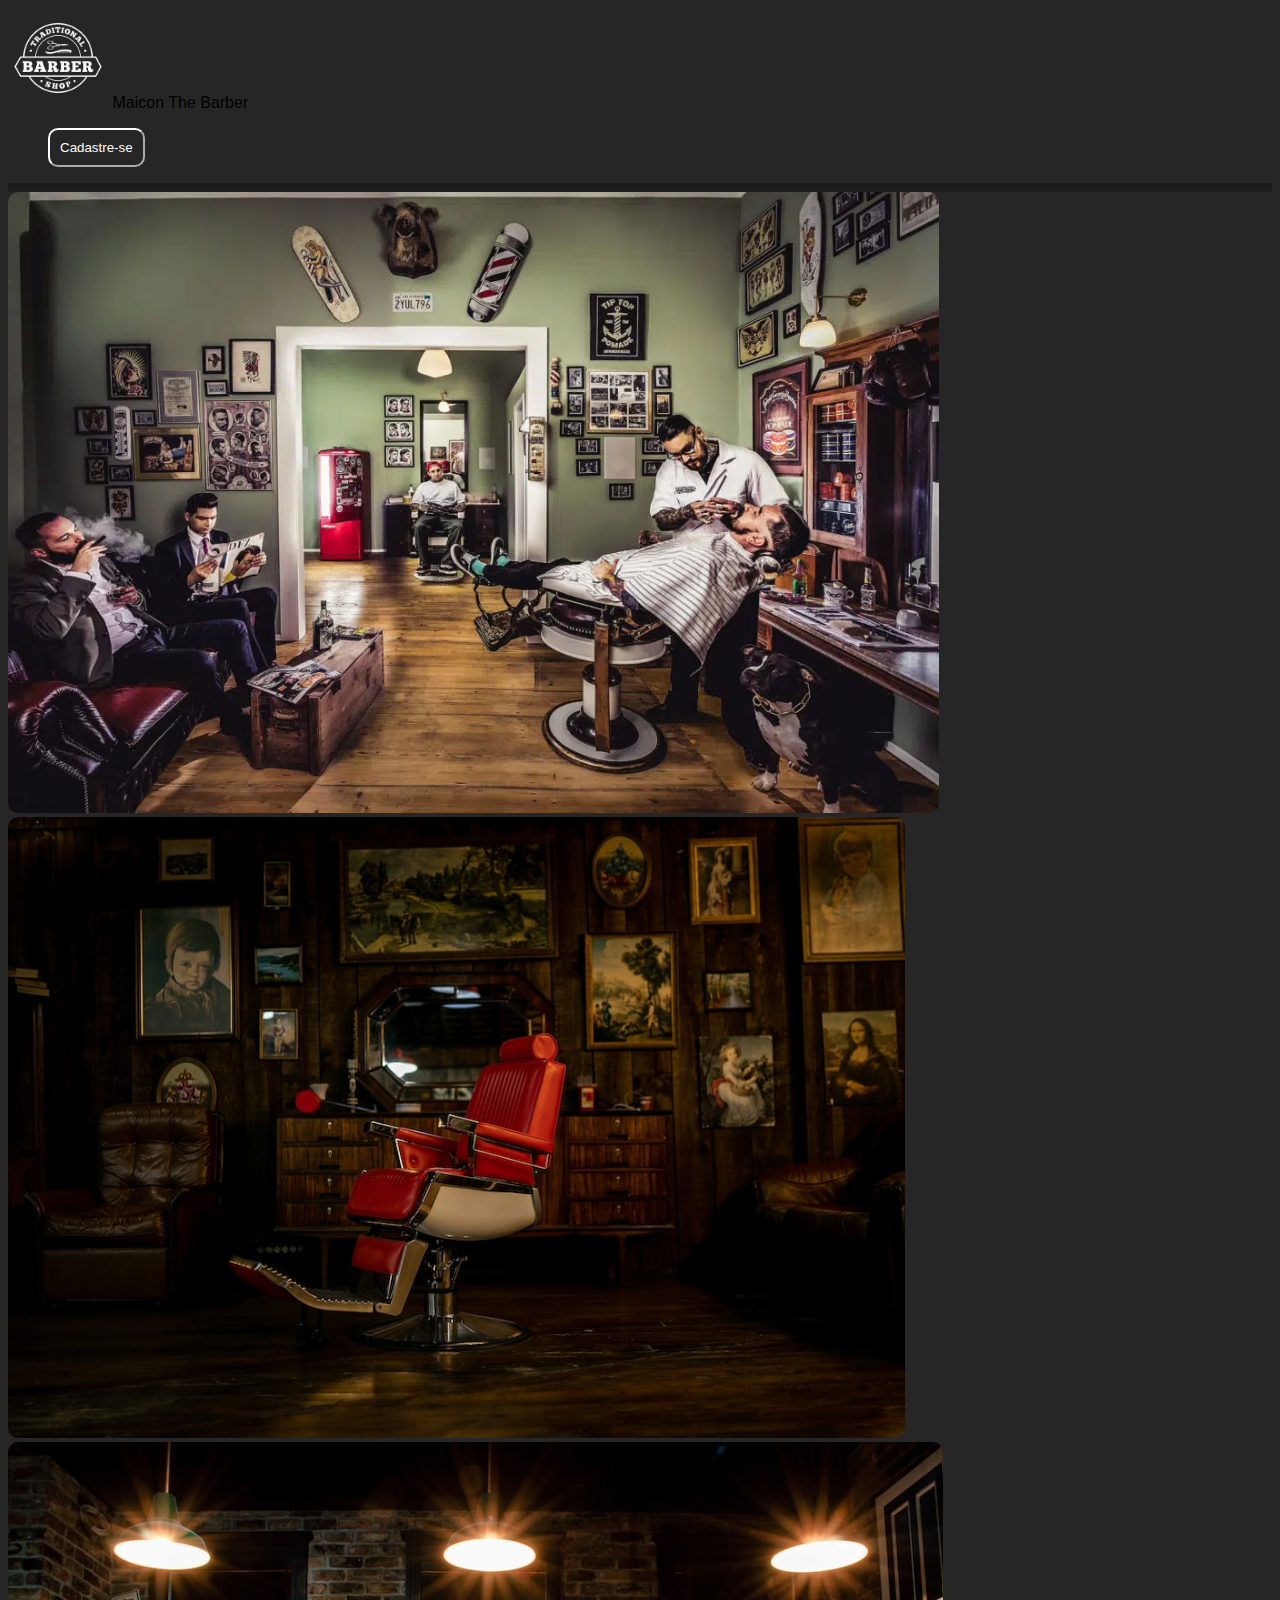
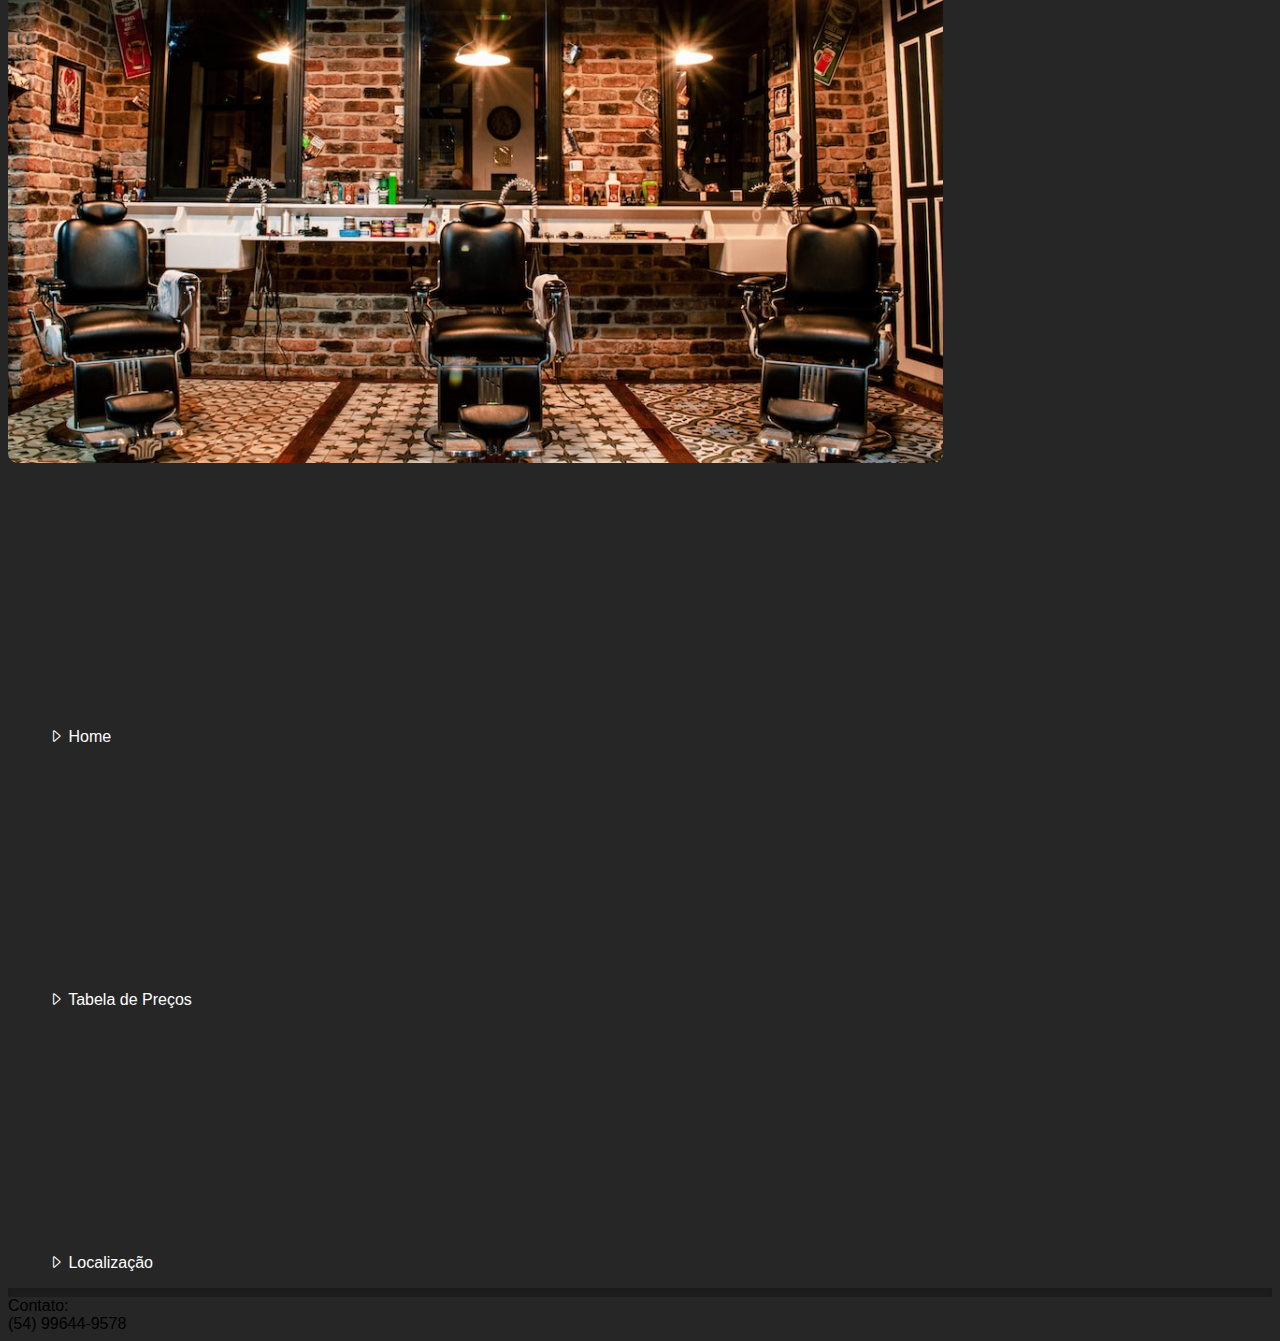
<file: index.html>
<!DOCTYPE html>
<html lang="en">

<head>
  <meta charset="UTF-8">
  <meta http-equiv="X-UA-Compatible" content="IE=edge">
  <meta name="viewport" content="width=device-width, initial-scale=1.0">
  <link href="https://cdn.jsdelivr.net/npm/bootstrap@5.3.0/dist/css/bootstrap.min.css" rel="stylesheet" 
  integrity="sha384-9ndCyUaIbzAi2FUVXJi0CjmCapSmO7SnpJef0486qhLnuZ2cdeRhO02iuK6FUUVM" crossorigin="anonymous">
  <link rel="stylesheet" href="https://cdn.jsdelivr.net/npm/bootstrap-icons@1.10.5/font/bootstrap-icons.css">
  <link rel="stylesheet" href="style.css">

  <style>
    .b-example-divider {
      background-color: rgba(0, 0, 0, .1);
      border: solid rgba(0, 0, 0, .15);
      border-width: 1px 0;
      box-shadow: inset 0 .5em 1.5em rgba(0, 0, 0, .1), inset 0 .125em .5em rgba(0, 0, 0, .15);
      height: 0.8vh;
    }
    #imgCarousel {
      border-radius: 10px;
      max-height: 69vh;
    }
    ul {
      list-style-type: none;
    }
    .list {
      color: white;
      transition: 0.3s;
      cursor: pointer;
      padding-top: 20%;
    }
    .list:hover {
      color: rgba(228, 246, 127, 0.85);; 
    }
  </style>

  <title>Projeto Web</title>
</head>

<body>

  <div class="container-fluid px-5">
    <header class="d-flex flex-wrap justify-content-between mt-2 py-3 mb-3">
      <div class="col-md-4 d-flex align-items-center">
        <img src="./imagens/logo-removebg.png" alt="logo" class="img-thumbnail">
        <span class="px-2 mt-3 h5 text-white">Maicon The Barber</span>
      </div>
      <ul class="nav nav-pills">
        <div class="buttons d-flex">
          <li class="nav-item g-2">
            <a href="cadastro.html">
              <button class="buttonHeader h5 mt-4">
                Cadastre-se
              </button>
            </a>
          </li>
        </div>
      </ul>
    </header>
  </div>

  <div class="b-example-divider container-fluid"></div>


  <div class="container">
    <div class="row">
      <div class="col-9">
        <main class="py-4 float-start">
          <div id="carouselExampleSlidesOnly" class="carousel slide" data-bs-ride="carousel">
            <div class="carousel-inner">
                <div class="carousel-item active" data-bs-interval="3000">
                    <img src="./imagens/teste1.webp" class="d-block w-70" id="imgCarousel">
                </div>
                <div class="carousel-item" data-bs-interval="3000">
                    <img src="./imagens/teste2.jpg" class="d-block w-70" id="imgCarousel">
                </div>
                <div class="carousel-item" data-bs-interval="3000">
                    <img src="./imagens/teste3.jpg" class="d-block w-70" id="imgCarousel">
                </div>
            </div>
          </div>
        </main>
      </div>
      <div class="col">
        <aside class="py-4 float-end">
          <ul class="h6">
            <a style="text-decoration: none;" href="index.html">
              <li class="list"><i class="bi bi-caret-right"></i>
                Home
              </li>
            </a>
            <a style="text-decoration: none;" href="tabela.html">
              <li class="list"><i class="bi bi-caret-right"></i>
                Tabela de Preços
              </li>
            </a>
            <a style="text-decoration: none;" target="_blank" href="https://goo.gl/maps/Yrh3AfR6sgo8d5379">
              <li class="list"><i class="bi bi-caret-right"></i>
                Localização
              </li>
            </a>
          </ul>
        </aside>
      </div>
    </div>
  </div>

  <div class="b-example-divider container-fluid"></div>

  <div class="container">
    <footer class="d-flex flex-wrap justify-content-center py-3 mt-2">
      <span class="h6 text-white">Contato:</span>
      <div class="px-3 h6">
        <span class="contact text-white">(54) 99644-9578</span>
      </div>
    </footer>
  </div>

  <script 
    src="https://cdn.jsdelivr.net/npm/bootstrap@5.3.0/dist/js/bootstrap.bundle.min.js" 
    integrity="sha384-geWF76RCwLtnZ8qwWowPQNguL3RmwHVBC9FhGdlKrxdiJJigb/j/68SIy3Te4Bkz" 
    crossorigin="anonymous">
  </script>
</body>
</html>
</file>
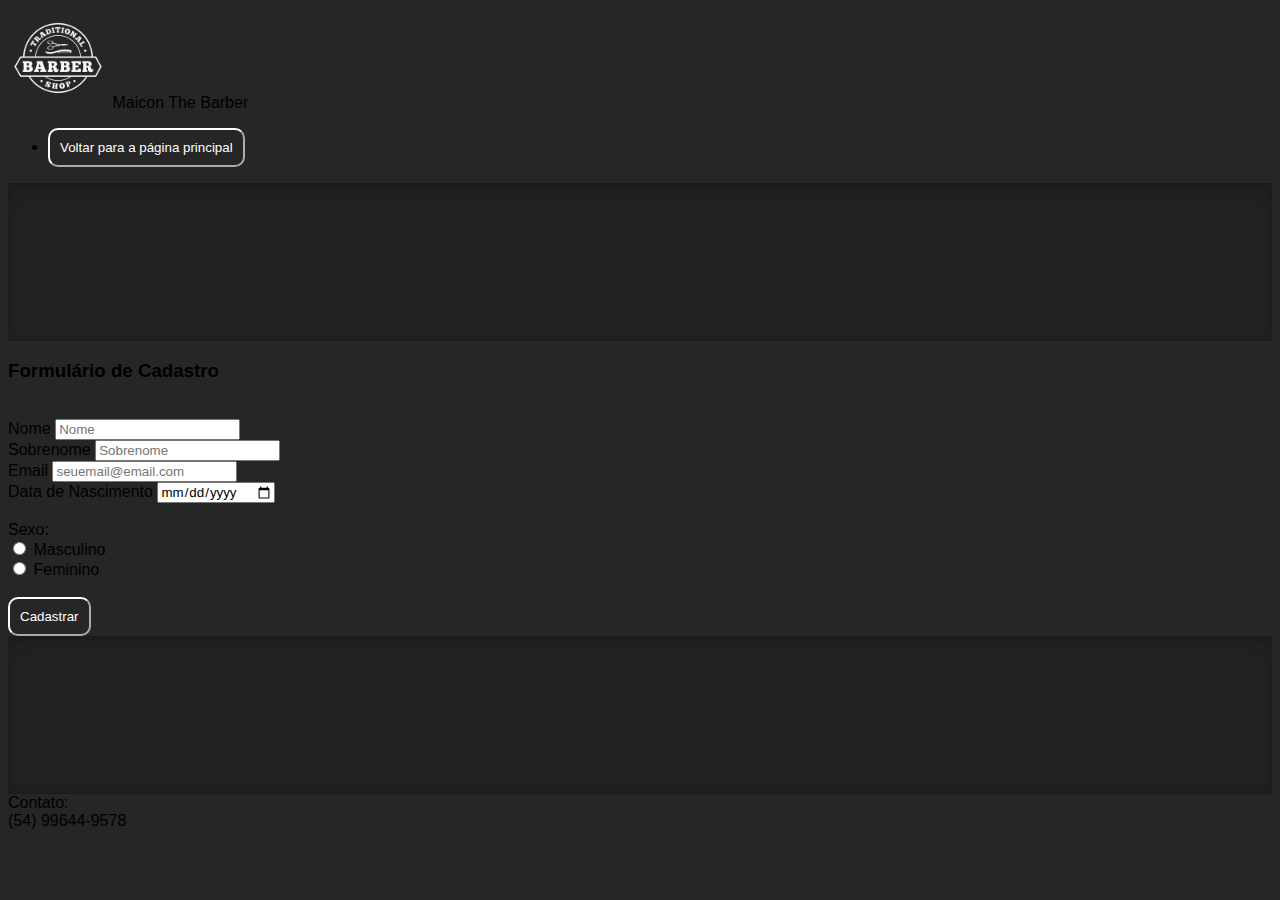
<file: cadastro.html>
<!DOCTYPE html>
<html lang="en">

<head>
  <meta charset="UTF-8">
  <meta http-equiv="X-UA-Compatible" content="IE=edge">
  <meta name="viewport" content="width=device-width, initial-scale=1.0">
  <link href="https://cdn.jsdelivr.net/npm/bootstrap@5.3.0/dist/css/bootstrap.min.css" rel="stylesheet" 
  integrity="sha384-9ndCyUaIbzAi2FUVXJi0CjmCapSmO7SnpJef0486qhLnuZ2cdeRhO02iuK6FUUVM" crossorigin="anonymous">
  <link rel="stylesheet" href="https://cdn.jsdelivr.net/npm/bootstrap-icons@1.10.5/font/bootstrap-icons.css">
  <link rel="stylesheet" href="style.css">

  <style>
    .b-example-divider {
      background-color: rgba(0, 0, 0, .1);
      border: solid rgba(0, 0, 0, .15);
      border-width: 1px 0;
      box-shadow: inset 0 .5em 1.5em rgba(0, 0, 0, .1), inset 0 .125em .5em rgba(0, 0, 0, .15);
      height: 17.35vh;
    }
    .submit_btn {
      border-radius: 10px;
      background-color: transparent;
      border-color: white;
      color: white;
      cursor: pointer;
      transition: 0.3s;
      padding: 10px 10px;
    }
    .submit_btn:hover {
      border-color: rgba(228, 246, 127, 0.85);
      color:rgba(228, 246, 127, 0.85);
    }
  </style>

  <title>Projeto Web</title>
</head>

<body>

  <div class="container-fluid px-5">
    <header class="d-flex flex-wrap justify-content-between mt-2 py-3 mb-3">
      <div class="col-md-4 d-flex align-items-center">
        <img src="./imagens/logo-removebg.png" alt="logo" class="img-thumbnail">
        <span class="px-2 mt-3 text-white h5">Maicon The Barber</span>
      </div>
      <ul class="nav nav-pills">
        <div class="buttons d-flex">
          <li class="nav-item g-2">
            <a href="index.html">
              <button class="buttonHeader h6 mt-3">
                Voltar para a página principal
              </button>
            </a>
          </li>
        </div>
      </ul>
    </header>
  </div>

  <div class="b-example-divider container-fluid p-2"></div>


  <div class="container">
    <main class="form-signin w-100 m-auto text-white">

      <h3 class="mt-3">Formulário de Cadastro</h3>
      <br>
      <form class="form" action="#" method="post">
        <div>
          <label for="nome" class="form_label">Nome</label>
          <input type="text" name="nome" class="form_input" id="nome" placeholder="Nome" required>
        </div>
        <div>
          <label for="sobrenome" class="form_label">Sobrenome</label>
          <input type="text" name="sobrenome" class="form_input" id="sobrenome" placeholder="Sobrenome" required>
        </div>
        <div>
            <label for="e-mail" class="form_label">Email</label>
            <input type="email" name="email" class="form_input" id="email" placeholder="seuemail@email.com" required>
        </div>
        <div>
            <label for="datanascimento" class="form_label">Data de Nascimento</label>
            <input type="date" name="datanascimento" class="form_input" id="datanascimento" placeholder="Data de Nascimento" required>
        </div>
        <br>
        <div>
          <span class="legenda">Sexo:</span>
            <div class="radio-btn">
                <input type="radio" class="form_new_input" id="masculino" name="sexo" value="Masculino" required="required">
                <label for="masculino" class="radio_label form_label"> <span class="radio_new_btn"></span> Masculino</label>
            </div>
            <div class="radio-btn">
                <input type="radio" class="form_new_input" id="feminino" name="sexo" value="Feminino" required="required">
                <label for="feminino" class="radio_label form_label"> <span class="radio_new_btn"></span> Feminino</label>
            </div>
        </div>
        <br>
        <div class="submit mb-3">
          <input type="hidden" name="acao" value="enviar">
          <button type="submit" name="Submit" class="submit_btn">Cadastrar</button>
        </div>
      </form>
    </main>
  </div>

  <div class="b-example-divider container-fluid p-2"></div>

  <div class="container">
    <footer class="d-flex flex-wrap justify-content-center py-3 mt-2">
      <span class="h6 text-white">Contato:</span>
      <div class="px-3 h6">
        <span class="contact text-white">(54) 99644-9578</span>
      </div>
    </footer>
  </div>

  <script 
    src="https://cdn.jsdelivr.net/npm/bootstrap@5.3.0/dist/js/bootstrap.bundle.min.js" 
    integrity="sha384-geWF76RCwLtnZ8qwWowPQNguL3RmwHVBC9FhGdlKrxdiJJigb/j/68SIy3Te4Bkz" 
    crossorigin="anonymous">
  </script>
</body>
</html>
</file>
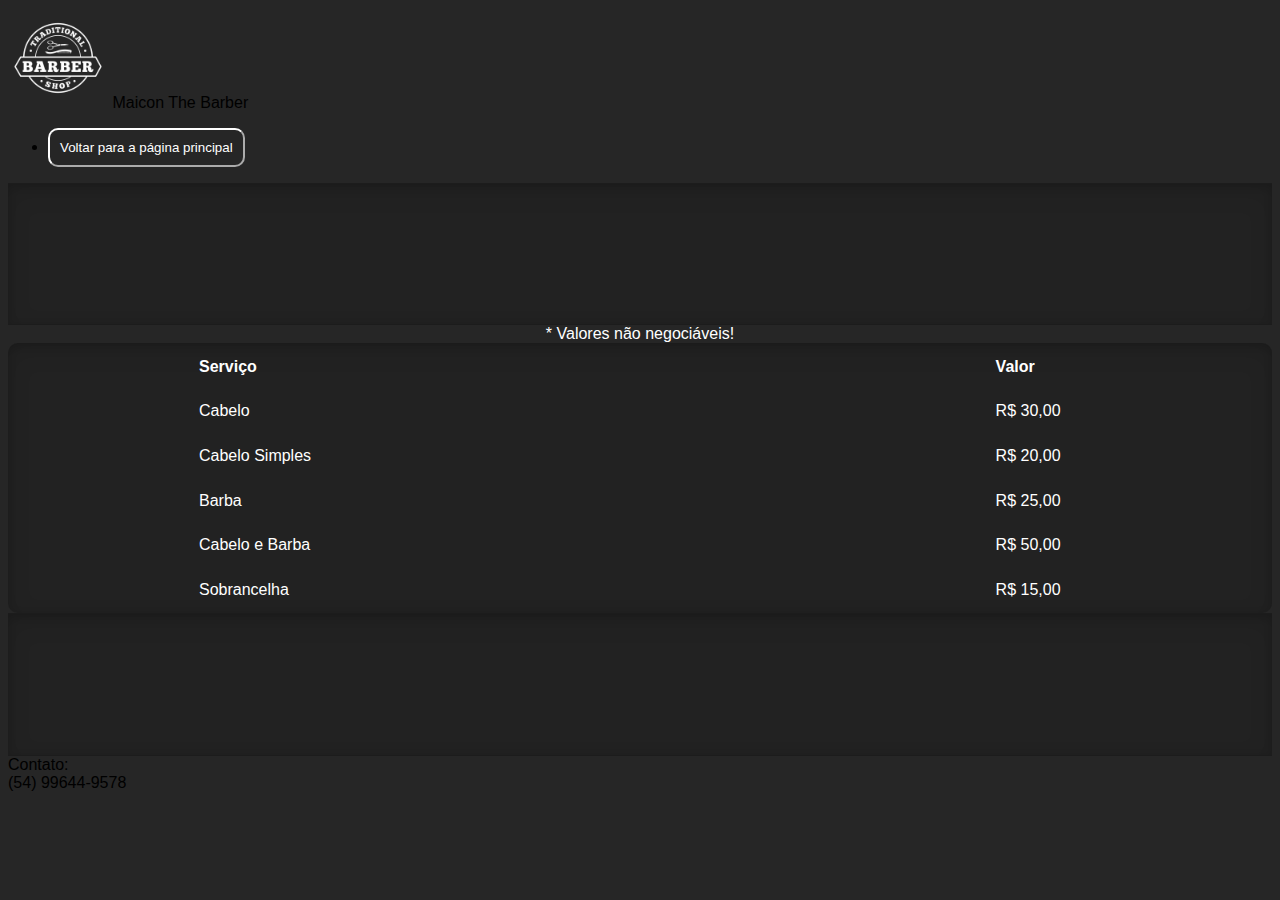
<file: tabela.html>
<!DOCTYPE html>
<html lang="en">

<head>
  <meta charset="UTF-8">
  <meta http-equiv="X-UA-Compatible" content="IE=edge">
  <meta name="viewport" content="width=device-width, initial-scale=1.0">
  <link href="https://cdn.jsdelivr.net/npm/bootstrap@5.3.0/dist/css/bootstrap.min.css" rel="stylesheet" 
  integrity="sha384-9ndCyUaIbzAi2FUVXJi0CjmCapSmO7SnpJef0486qhLnuZ2cdeRhO02iuK6FUUVM" crossorigin="anonymous">
  <link rel="stylesheet" href="https://cdn.jsdelivr.net/npm/bootstrap-icons@1.10.5/font/bootstrap-icons.css">
  <link rel="stylesheet" href="style.css">

  <style>
    .b-example-divider {
      background-color: rgba(0, 0, 0, .1);
      border: solid rgba(0, 0, 0, .15);
      border-width: 1px 0;
      box-shadow: inset 0 .5em 1.5em rgba(0, 0, 0, .1), inset 0 .125em .5em rgba(0, 0, 0, .15);
      height: 15.6vh;
    }
    table {
      background-color: rgba(0, 0, 0, .1);
      box-shadow: inset 0 .5em 1.5em rgba(0, 0, 0, .1), inset 0 .125em .5em rgba(0, 0, 0, .15);
      color: white;
      text-align: center;
      border-radius: 10px;
      width: 100%;
      height: 30vh;
    }
    td, th {
      text-align: justify;
      padding-left: 15%;
    }
  </style>

  <title>Projeto Web</title>
</head>

<body>

  <div class="container-fluid px-5">
    <header class="d-flex flex-wrap justify-content-between mt-2 py-3 mb-3">
      <div class="col-md-4 d-flex align-items-center">
        <img src="./imagens/logo-removebg.png" alt="logo" class="img-thumbnail">
        <span class="px-2 mt-3 text-white h5">Maicon The Barber</span>
      </div>
      <ul class="nav nav-pills">
        <div class="buttons d-flex">
          <li class="nav-item g-2">
            <a href="index.html">
              <button class="buttonHeader h6 mt-3">
                Voltar para a página principal
              </button>
            </a>
          </li>
        </div>
      </ul>
    </header>
  </div>

  <div class="b-example-divider container-fluid"></div>


  <div class="container">
    <main class="py-5">
      <table>
        <tr>
          <th>Serviço</th>
          <th>Valor</th>
        </tr>
        <tr class="table-group-divider">
          <td>Cabelo</td>
          <td>R$ 30,00</td>
        </tr>
        <tr>
          <td>Cabelo Simples</td>
          <td>R$ 20,00</td>
        </tr>
        <tr>
          <td>Barba</td>
          <td>R$ 25,00</td>
        </tr>
        <tr>
          <td>Cabelo e Barba</td>
          <td>R$ 50,00</td>
        </tr>
        <tr>
          <td>Sobrancelha</td>
          <td>R$ 15,00</td>
        </tr>
        <caption class="text-white">
          * Valores não negociáveis!
        </caption>
      </table>
    </main>

    <aside>

    </aside>

  </div>

  <div class="b-example-divider container-fluid"></div>

  <div class="container">
    <footer class="d-flex flex-wrap justify-content-center py-3 mt-2">
      <span class="h6 text-white">Contato:</span>
      <div class="px-3 h6">
        <span class="contact text-white">(54) 99644-9578</span>
      </div>
    </footer>
  </div>

  <script 
    src="https://cdn.jsdelivr.net/npm/bootstrap@5.3.0/dist/js/bootstrap.bundle.min.js" 
    integrity="sha384-geWF76RCwLtnZ8qwWowPQNguL3RmwHVBC9FhGdlKrxdiJJigb/j/68SIy3Te4Bkz" 
    crossorigin="anonymous">
  </script>
</body>
</html>
</file>
<file: style.css>
* {
  font-family: Arial, Helvetica, sans-serif;
}
body {
  background-color: rgba(0, 0, 0, 0.85);
}
header {
  background-color: transparent;
}
.img-thumbnail {
  background-color: transparent;
  height: auto;
  width: 100px;
}
.buttons {
  gap: 10px;
}
.buttonHeader {
  border-radius: 10px;
  background-color: transparent;
  border-color: white;
  color: white;
  cursor: pointer;
  transition: 0.3s;
  padding: 10px 10px;
}
.buttonHeader:hover {
  border-color: rgba(228, 246, 127, 0.85);
  color:rgba(228, 246, 127, 0.85);
}
main {
  margin: 0 auto;
}
</file>
